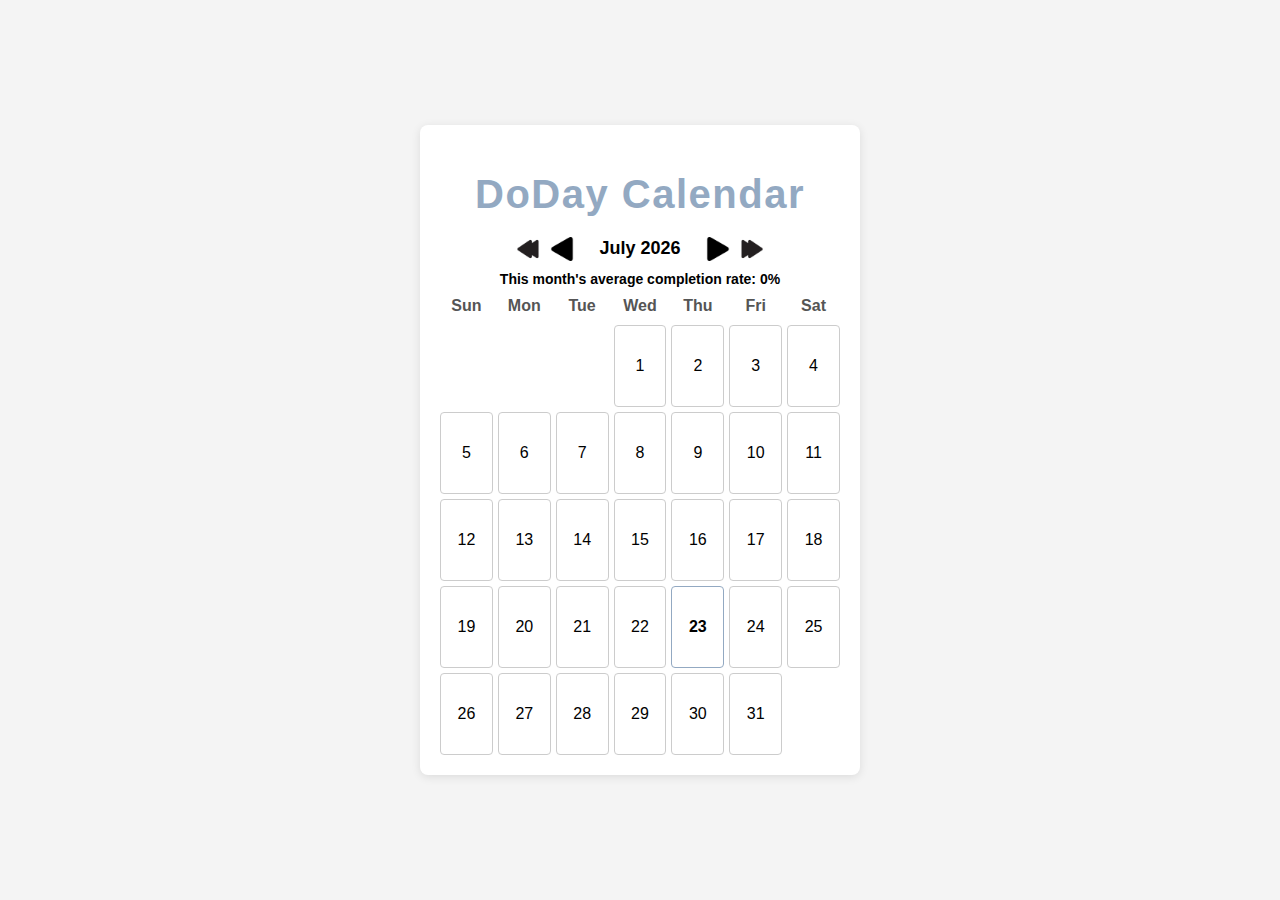
<file: index.html>
<!DOCTYPE html>
<html lang="ko">
<head>
    <meta charset="UTF-8">
    <meta name="viewport" content="width=device-width, initial-scale=1.0">
    <title>DoDay Calendar</title>
    <link rel="stylesheet" href="index.css">
</head>
<body>
    <div class="calendar-container">
        <h1 class="calendar-name">DoDay Calendar</h1>
        <div class="calendar-header">
            <img id="prevYear" src="2115153_yearback.png" alt="Previous Year" class="nav-icon">
            <img id="prevMonth" src="2115153_monthback.png" alt="Previous Month" class="nav-icon">
            <span id="currentMonth"></span>
            <img id="nextMonth" src="2115153_month.png" alt="Next Month" class="nav-icon">
            <img id="nextYear" src="2115153_year.png" alt="Next Year" class="nav-icon">
        </div>

        <!-- 월별 Completion Rate 표시 -->
        <div id="monthlyCompletion" style="margin-bottom:10px; font-weight:bold; font-size:14px;">
        </div>

        <!-- 요일 -->
        <div class="days-of-week">
            <div>Sun</div>
            <div>Mon</div>
            <div>Tue</div>
            <div>Wed</div>
            <div>Thu</div>
            <div>Fri</div>
            <div>Sat</div>
        </div>

        <!-- 캘린더 본체 -->
        <div id="calendar"></div>
    </div>

    <!-- JavaScript 통합 -->
    <script>
        // 현재 날짜와 월 데이터
        let currentYear = new Date().getFullYear();
        let currentMonth = new Date().getMonth(); // 0: January, 11: December
        const today = new Date();

        // 캘린더 데이터 로드
        const loadCalendarData = () => {
            return JSON.parse(localStorage.getItem("calendarData")) || {};
        };

        // 현재 월 표시
        const updateMonthHeader = () => {
            const monthNames = [
                "January", "February", "March", "April", "May", "June",
                "July", "August", "September", "October", "November", "December"
            ];
            const header = document.getElementById("currentMonth");
            header.innerText = `${monthNames[currentMonth]} ${currentYear}`;
        };

        const calculateMonthlyCompletionByRecordedDays = (calendarData) => {
            let sumCompletionRate = 0;
            let recordedDaysCount = 0;

            const daysInMonth = new Date(currentYear, currentMonth + 1, 0).getDate();

            for (let day = 1; day <= daysInMonth; day++) {
                const dateKey = `${currentYear}-${String(currentMonth + 1).padStart(2, "0")}-${String(day).padStart(2, "0")}`;
                const dayData = calendarData[dateKey];

                if (dayData && dayData.tasks && dayData.tasks.length > 0) {
                    sumCompletionRate += dayData.completionRate || 0;
                    recordedDaysCount++;
                }
            }

            return recordedDaysCount > 0
                ? (sumCompletionRate / recordedDaysCount).toFixed(2)
                : 0;
        };

        const generateCalendar = () => {
            const calendarContainer = document.getElementById("calendar");
            calendarContainer.innerHTML = "";

            const calendarData = loadCalendarData();

            const firstDayOfMonth = new Date(currentYear, currentMonth, 1).getDay();
            const daysInMonth = new Date(currentYear, currentMonth + 1, 0).getDate();

            for (let i = 0; i < firstDayOfMonth; i++) {
                const emptyDiv = document.createElement("div");
                emptyDiv.classList.add("day");
                emptyDiv.style.visibility = "hidden";
                calendarContainer.appendChild(emptyDiv);
            }

            for (let day = 1; day <= daysInMonth; day++) {
                const dateKey = `${currentYear}-${String(currentMonth + 1).padStart(2, "0")}-${String(day).padStart(2, "0")}`;
                const mood = calendarData[dateKey]?.mood || "";
                const completionRate = calendarData[dateKey]?.completionRate || 0;

                const dayDiv = document.createElement("div");
                dayDiv.classList.add("day");
                dayDiv.innerText = day;

                if (
                    currentYear === today.getFullYear() &&
                    currentMonth === today.getMonth() &&
                    day === today.getDate()
                ) {
                    dayDiv.classList.add("today");
                }

                if (mood === "😊") {
                    dayDiv.style.backgroundColor = `rgba(245, 226, 124, ${completionRate / 100})`;
                } else if (mood === "🙂") {
                    dayDiv.style.backgroundColor = `rgba(189, 216, 197, ${completionRate / 100})`; 
                } else if (mood === "😍") {
                    dayDiv.style.backgroundColor = `rgba(239, 169, 200, ${completionRate / 100})`; 
                }

                dayDiv.addEventListener("click", () => {
                    window.location.href = `todo.html?date=${dateKey}`;
                });

                calendarContainer.appendChild(dayDiv);
            }

            const monthlyCompletion = calculateMonthlyCompletionByRecordedDays(calendarData);
            const monthlyDiv = document.getElementById("monthlyCompletion");
            monthlyDiv.innerText = `This month's average completion rate: ${monthlyCompletion}%`;
        };

        // 이전 월로 이동
        document.getElementById("prevMonth").addEventListener("click", () => {
            currentMonth--;
            if (currentMonth < 0) {
                currentMonth = 11;
                currentYear--;
            }
            updateMonthHeader();
            generateCalendar();
        });

        document.getElementById("nextMonth").addEventListener("click", () => {
            currentMonth++;
            if (currentMonth > 11) {
                currentMonth = 0;
                currentYear++;
            }
            updateMonthHeader();
            generateCalendar();
        });

        // 초기 데이터 저장 함수
        const initializeLocalStorage = (fetchedData) => {
            if (!localStorage.getItem("calendarData")) {
                localStorage.setItem("calendarData", JSON.stringify(fetchedData));
            }
        };

        initializeLocalStorage({});
        updateMonthHeader();
        generateCalendar();
    </script>
</body>
</html>
</file>
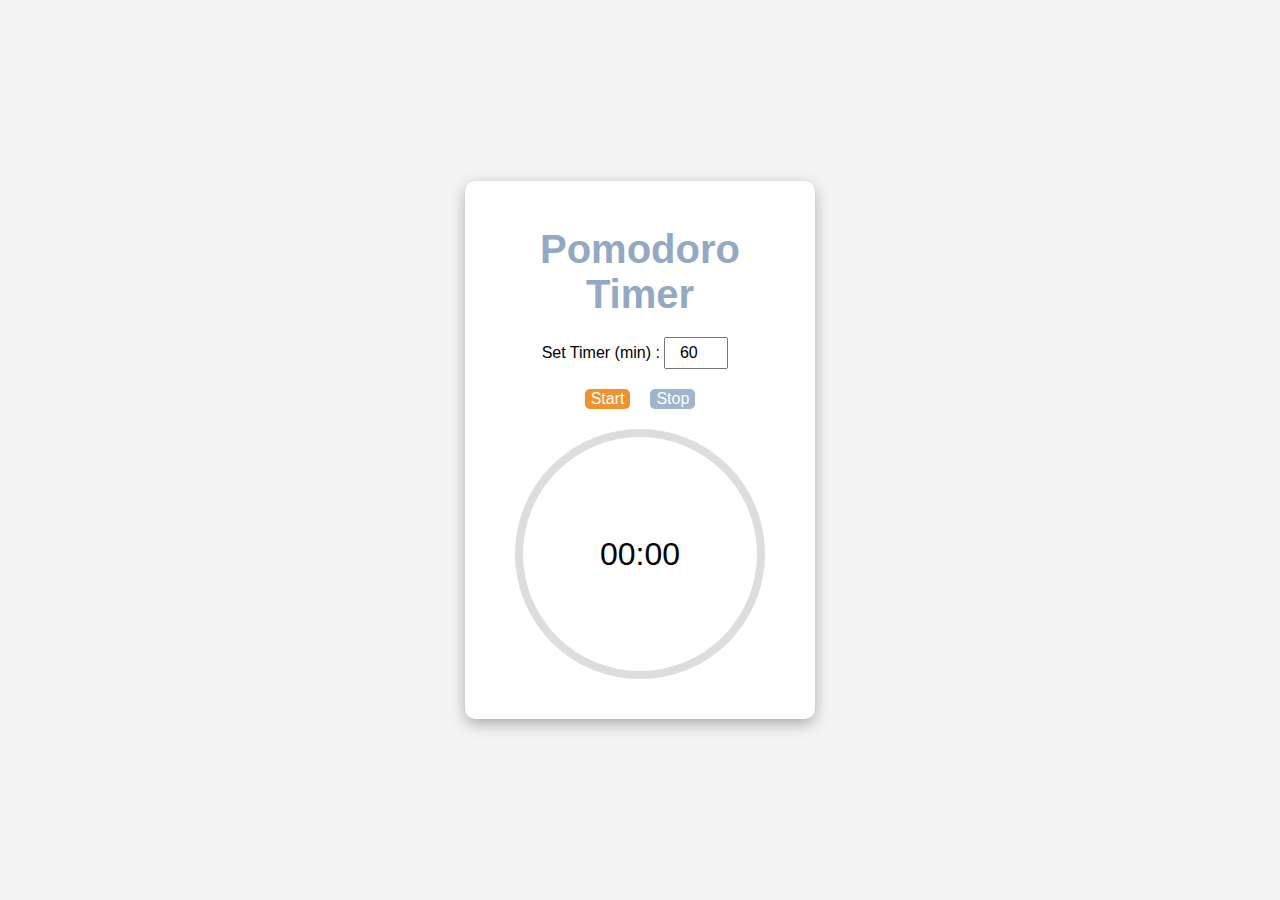
<file: timer.html>
<!DOCTYPE html>
<html lang="ko">
<head>
    <meta charset="UTF-8">
    <meta name="viewport" content="width=device-width, initial-scale=1.0">
    <title>Pomodoro Timer</title>
    <link rel="stylesheet" href="WP2_2115153_이수민_timer.css">
</head>
<body>
    <div class="timer-container">
        <h1 class="timer-name">Pomodoro Timer</h1>
        <label for="timerInput">Set Timer (min) :</label>
        <input id="timerInput" type="number" min="1" value="60"/>
        <div class="button-container">
            <button id="startButton">Start</button>
            <button id="stopButton">Stop</button>
        </div>
        <div class="timer">
            <div class="circle" id="circle"></div>
            <div class="time-display" id="timeDisplay">00:00</div>
        </div>
    </div>
    <script src="WP2_2115153_이수민_timer.js"></script>
</body>
</html>
</file>
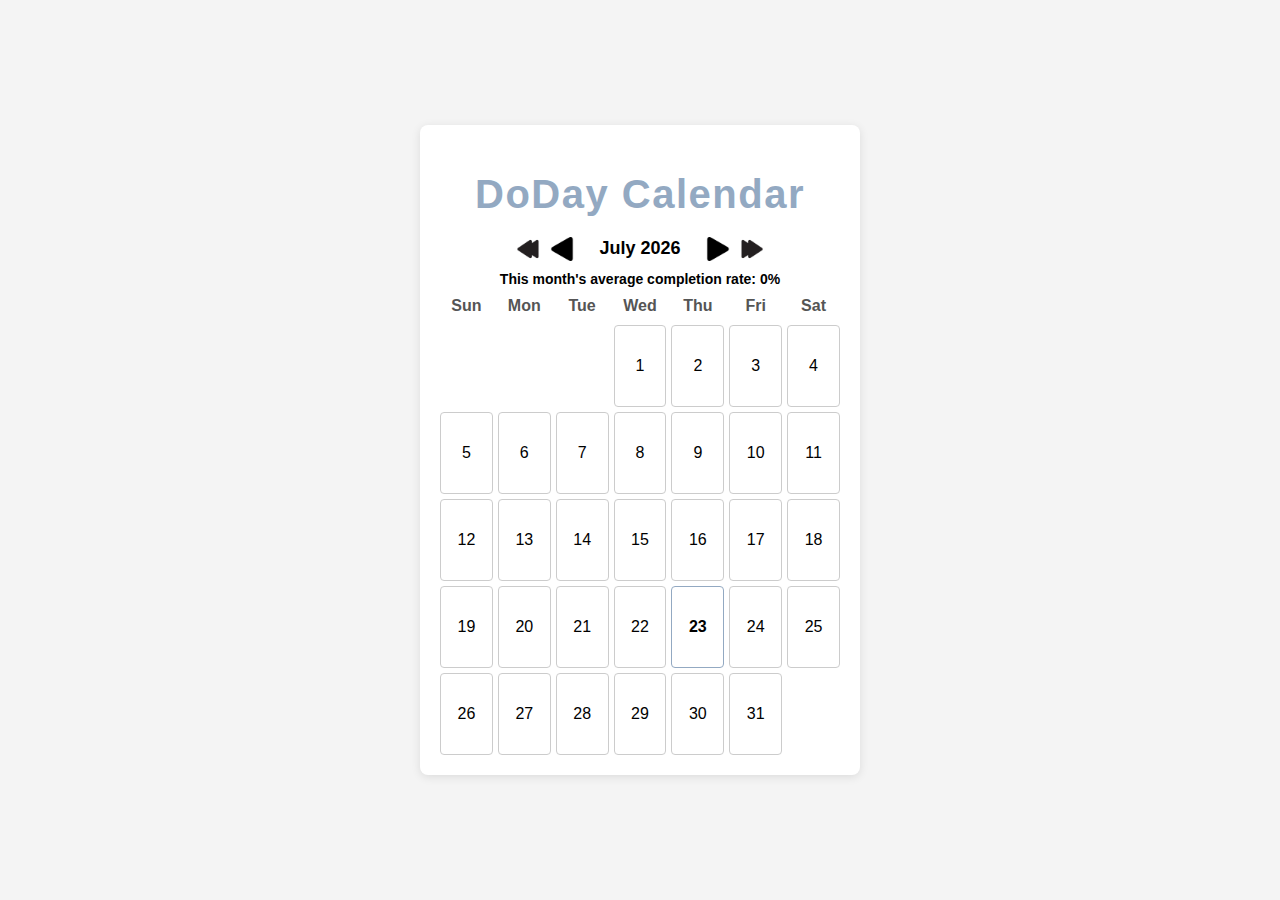
<file: todo.html>
<!DOCTYPE html>
<html lang="ko">
<head>
    <meta charset="UTF-8">
    <meta name="viewport" content="width=device-width, initial-scale=1.0">
    <title>To-Do List</title>
    <link rel="stylesheet" href="WP2_2115153_이수민_todo.css">
</head>
<body>
    <div class="todo-container">
        <div class="calendar-timer-icon">
            <a href="index.html" title="Back to Calendar">
                <img src="2115153_calendar.png" alt="Calendar" />
            </a>
            <a href="WP2_2115153_이수민_timer.html" title="Go to Timer">
                <img src="2115153_timer.png" alt="Timer" />
            </a>
        </div>
        
        <!-- 헤더 -->
        <div class="header">
            <div class="date-time">
                <span id="currentDate"></span>
            </div>
            <h1>To Do List</h1>
            <div class="mood">
                <label for="moodSelector">Today's Mood:</label>
                <select id="moodSelector">
                    <option value="">😊</option>
                    <option value="😊">😊 Happy</option>
                    <option value="🙂">🙂 Good</option>
                    <option value="😍">😍 Love</option>
                    <option value="😑">😑 Bored</option>
                    <option value="😢">😢 Sad</option>
                    <option value="😭">😭 SoSad</option>
                    <option value="😱">😱 Frustrated</option>
                    <option value="😕">😕 Confuse</option>
                    <option value="😡">😡 Angry</option>

                </select>
            </div>
        </div>

        <!-- 일정 추가 -->
        <div class="add-section">
            <input type="text" id="todoInput" placeholder="Enter a new task">
            <div class="time-control">
                <label>
                    <input type="checkbox" id="enableTime" checked> Set Time
                </label>
                <input type="time" id="todoTime" value="09:00"> <!--초기값 셋팅으로 편의성 향상-->
            </div>
            <input type="text" id="categoryInput" placeholder="Category (optional)">
            <button id="addButton">Add</button>
        </div>

        <!-- 카테고리별 일정 -->
        <div id="categories"></div>

        <!-- 달성률 -->
        <div class="progress">
            <p id="completionRate">Completion Rate: 0%</p>
        </div>

        <!-- 한줄 명언 -->
        <div class="quote">
            <p id="quote"></p>
        </div>
    </div>

    <script src="WP2_2115153_이수민_todo.js"></script>
</body>
</html>
</file>
<file: index.css>
.calendar-name {
    font-size: 2.5rem; 
    font-weight: bold;
    color: #93A9C2; 
    letter-spacing: 1.5px; 
    margin-bottom: 20px; 
    text-align: center; 
}


.calendar-header {
    display: flex;
    justify-content: center;
    align-items: center;
    margin-bottom: 10px;
}



.nav-icon {
    width: 24px; 
    height: 24px; 
    cursor: pointer; 
    margin: 0 5px; 
    transition: transform 0.2s; 
}

.nav-icon:hover {
    transform: scale(1.2); 
}

.calendar-header #currentMonth {
    font-size: 18px;
    font-weight: bold;
    margin: 0 20px;
}

body {
    font-family: Arial, sans-serif;
    margin: 0;
    padding: 0;
    display: flex;
    justify-content: center;
    align-items: center;
    height: 100vh;
    background-color: #f4f4f4;
}

.calendar-container {
    background: white;
    padding: 20px;
    border-radius: 8px;
    box-shadow: 0 2px 10px rgba(0, 0, 0, 0.1);
    width: 400px;
    max-height: 90vh;
    overflow-y: auto;
    text-align: center;
    display: flex;
    flex-direction: column;
    justify-content: center;
    align-items: center;
}


.days-of-week {
    display: grid;
    grid-template-columns: repeat(7, 1fr); /* 7일 기준 */
    gap: 5px; 
    text-align: center;
    font-weight: bold;
    margin-bottom: 10px;
    color: #555;
    width: 100%;
}

.day-name {
    padding: 10px 0;
    font-size: 14px;
    text-transform: uppercase;
    display: flex;
    justify-content: center;
    align-items: center;
}

#calendar {
    display: grid;
    grid-template-columns: repeat(7, 1fr);
    gap: 5px;
    width: 100%; 
}

.day {
    height: 60px;
    padding: 10px;
    text-align: center;
    border-radius: 4px;
    cursor: pointer;
    display: flex;
    flex-direction: column;
    justify-content: center;
    align-items: center;
    transition: background-color 0.3s, transform 0.2s;
    background-color: #ffffff;
    border: 1px solid #ccc;
}

.day:hover {
    background-color: #e3e3e3;
    transform: scale(1.05);
}

.day.today {
    font-weight: bold;
    border: 1px solid #93A9C2;
}


@media (max-width: 600px) {
    .calendar-container {
        width: 95%;
    }

    #calendar {
        gap: 3px;
    }

    .day {
        padding: 8px;
        height: 50px;
    }

    .calendar-header button {
        font-size: 14px;
        padding: 4px 8px;
    }

    .calendar-header #currentMonth {
        font-size: 16px;
    }
}
</file>
<file: WP2_2115153_이수민_timer.css>
body {
    font-family: Arial, sans-serif;
    text-align: center;
    background-color: #f4f4f4;
    display: flex;
    justify-content: center; /* 수평 가운데 정렬 */
    align-items: center; /* 수직 가운데 정렬 */
    min-height: 100vh; /* 화면 전체 높이를 기준으로 정렬 */
    margin: 0; /* 기본 margin 제거 */
}
.timer-name {
    font-size: 2.5rem; 
    font-weight: bold;
    color: #93A9C2; 
    margin-bottom: 20px; 
    text-align: center; 
}
.timer-container {
    margin: 50px auto;
    background-color: white;
    width: 350px;
    padding: 20px;
    border-radius: 10px;
    transform-origin: center;
    box-sizing: border-box;
    box-shadow: 0px 5px 15px rgba(0, 0, 0, 0.3);
}

.timer {
    position: relative;
    width: 250px;
    height: 250px;
    margin: 20px auto;
}

.circle {
    position: absolute;
    width: 100%;
    height: 100%;
    border-radius: 50%;
    transform: rotate(-0deg); /* 12시 시작점으로 */
    border: 8px solid #ddd;
    box-sizing: border-box; 
}

.time-display {
    position: absolute;
    top: 50%;
    left: 50%;
    transform: translate(-50%, -50%);
    font-size: 2rem;
    color: black;
    z-index: 2; /* 시간 표시가 가장 위에 위치 */
}

.controls {
    margin: 10px 0;
}

input {
    width: 50px;
    padding: 5px;
    font-size: 1rem;
    text-align: center;
    margin-right: 10px;
}

.button-container {
    display: flex; /* 버튼을 가로로 나열 */
    justify-content: center; /* 버튼을 가운데 정렬 */
    gap: 10px; /* 버튼 사이의 간격 */
    margin-top: 20px; /* 버튼 컨테이너 위쪽 여백 추가 */
}
button {
    padding: 10px,10px;
    background-color: #EF9230;
    color: white;
    border: none;
    border-radius: 5px;
    cursor: pointer;
    font-size: 1rem;
    transition: background-color 0.3s ease;
    margin: 0 5px;
}

button:hover {
    background-color: #FF9C33;
    box-shadow: 0px 3px 3px rgba(0, 0, 0, 0.2)
}

#stopButton {
    background-color: #9DB5CF; 
}

#stopButton:hover {
    background-color: #A8C2DE;
    box-shadow: 0px 3px 3px rgba(0, 0, 0, 0.2)
}

@media (max-width: 768px) {
    .timer-container {
        transform: scale(0.9);
    }
}
</file>
<file: WP2_2115153_이수민_todo.css>
body {
    font-family: Arial, sans-serif;
    margin: 0;
    padding: 0;
    display: flex;
    justify-content: center;
    align-items: center;
    height: 100vh;
    background-color: #f4f4f4;
}

.todo-container {
    position: relative; 
    background: #ffffff;
    padding: 20px;
    border-radius: 8px;
    box-shadow: 0 2px 10px rgba(0, 0, 0, 0.1);
    width: 350px;
    max-height: 90vh;
    overflow-y: auto;
    margin: auto;
    text-align: left; /* 깔끔하게 왼쪽정렬 */
}

.header {
    text-align: center;
    margin-bottom: 20px;
}

.date-time {
    font-size: 14px;
    color: #6b6b6b;
}

h1 {
    font-size: 22px;
    margin: 10px 0;
}

.mood {
    margin-top: 10px;
}

.mood select {
    font-size: 16px;
    padding: 5px;
}

.add-section {
    display: flex;
    flex-direction: column;
    gap: 10px;
    margin-bottom: 20px;
}

.add-section input {
    padding: 8px;
    border: 1px solid #ccc;
    border-radius: 4px;
}

.add-section button {
    padding: 8px;
    background: #9DB5CF;
    color: white;
    border: none;
    border-radius: 4px;
    cursor: pointer;
}

.add-section button:hover {
    background: #B4CBDB;
}

.time-control {
    display: flex;
    align-items: center;
    gap: 10px;
}

.time-control input[type="time"] {
    flex: 1;
    padding: 8px;
    border: 1px solid #ccc;
    border-radius: 4px;
}

.category {
    margin-bottom: 20px;
}

.category h2 {
    font-size: 18px;
    margin-bottom: 10px;
}

/* To-Do List 항목 스타일 */
.todo-item {
    display: flex;
    align-items: center;
    padding: 8px 0;
    border-bottom: 1px solid #f0f0f0;
    gap: 10px;
}

.todo-item:last-child {
    border-bottom: none;
}

.todo-left {
    display: flex;
    align-items: center;
    gap: 10px;
    flex-grow: 1;
    overflow: hidden; /* 텍스트가 길 때 넘치지 않도록 처리 */
}

.todo-text {
    white-space: nowrap; /* 텍스트를 한 줄로 유지 */
    overflow: hidden;
    text-overflow: ellipsis; /* 넘칠 경우 '...'로 표시 */
    flex-grow: 1; /* 텍스트가 남은 공간을 차지 */
}

.time-label {
    flex-shrink: 0; /* 크기 고정 */
    width: 60px; /* 고정된 폭 */
    text-align: center;
    font-size: 14px;
    color: #666;
}


.edit-button {
    margin-left: 10px;
    transition: transform 0.2s ease;
}

.edit-button:hover {
    transform: scale(1.2);
}


.edit-modal {
    position: fixed;
    top: 0;
    left: 0;
    width: 100%;
    height: 100%;
    background: rgba(0, 0, 0, 0.5);
    display: flex;
    justify-content: center;
    align-items: center;
    z-index: 1000;
}

.modal-content {
    background: #fff;
    padding: 20px;
    border-radius: 8px;
    box-shadow: 0 2px 10px rgba(0, 0, 0, 0.2);
    width: 300px;
    text-align: center;
}

.modal-content label {
    display: block;
    margin-top: 10px;
    text-align: left;
    font-weight: bold;
}

.modal-content input {
    width: 100%;
    margin-top: 5px;
    padding: 5px;
    box-sizing: border-box;
}

.modal-buttons {
    margin-top: 15px;
    display: flex;
    justify-content: space-between;
}

.modal-buttons button {
    padding: 5px 10px;
    border: none;
    border-radius: 4px;
    cursor: pointer;
    background-color:#999;
    color: white;
}

.modal-buttons button:hover {
    background-color: #ccc;
}

.modal-buttons button:nth-child(2) {
    background-color: #9DB5CF;
}

.modal-buttons button:nth-child(2):hover {
    background-color: #B4CBDB;
}



.delete-button {
    flex-shrink: 0; /* 삭제 버튼 크기 고정 */
    background: none;
    border: none;
    cursor: pointer;
    font-size: 16px;
    transition: transform 0.2s ease;
    margin-left: 5px;
}

.delete-button:hover {
    transform: scale(1.2); 
}

.completed {
    text-decoration: line-through;
    color: #999;
}

.progress {
    margin-top: 20px;
    text-align: center;
}

.quote {
    margin-top: 20px;
    font-size: 14px;
    color: #6b6b6b;
    text-align: center;
}

.calendar-timer-icon {
    position: absolute;
    top: 10px; 
    left: 10px; 
}

.calendar-timer-icon a {
    margin-right: 10px; /* 아이콘 사이 간격 */
    display: inline-block; 
}

.calendar-timer-icon img {
    width: 24px;
    height: 24px;
    cursor: pointer;
    transition: transform 0.2s;
}

.calendar-timer-icon img:hover {
    transform: scale(1.2); /* 호버 시 확대함함 */
}
</file>
